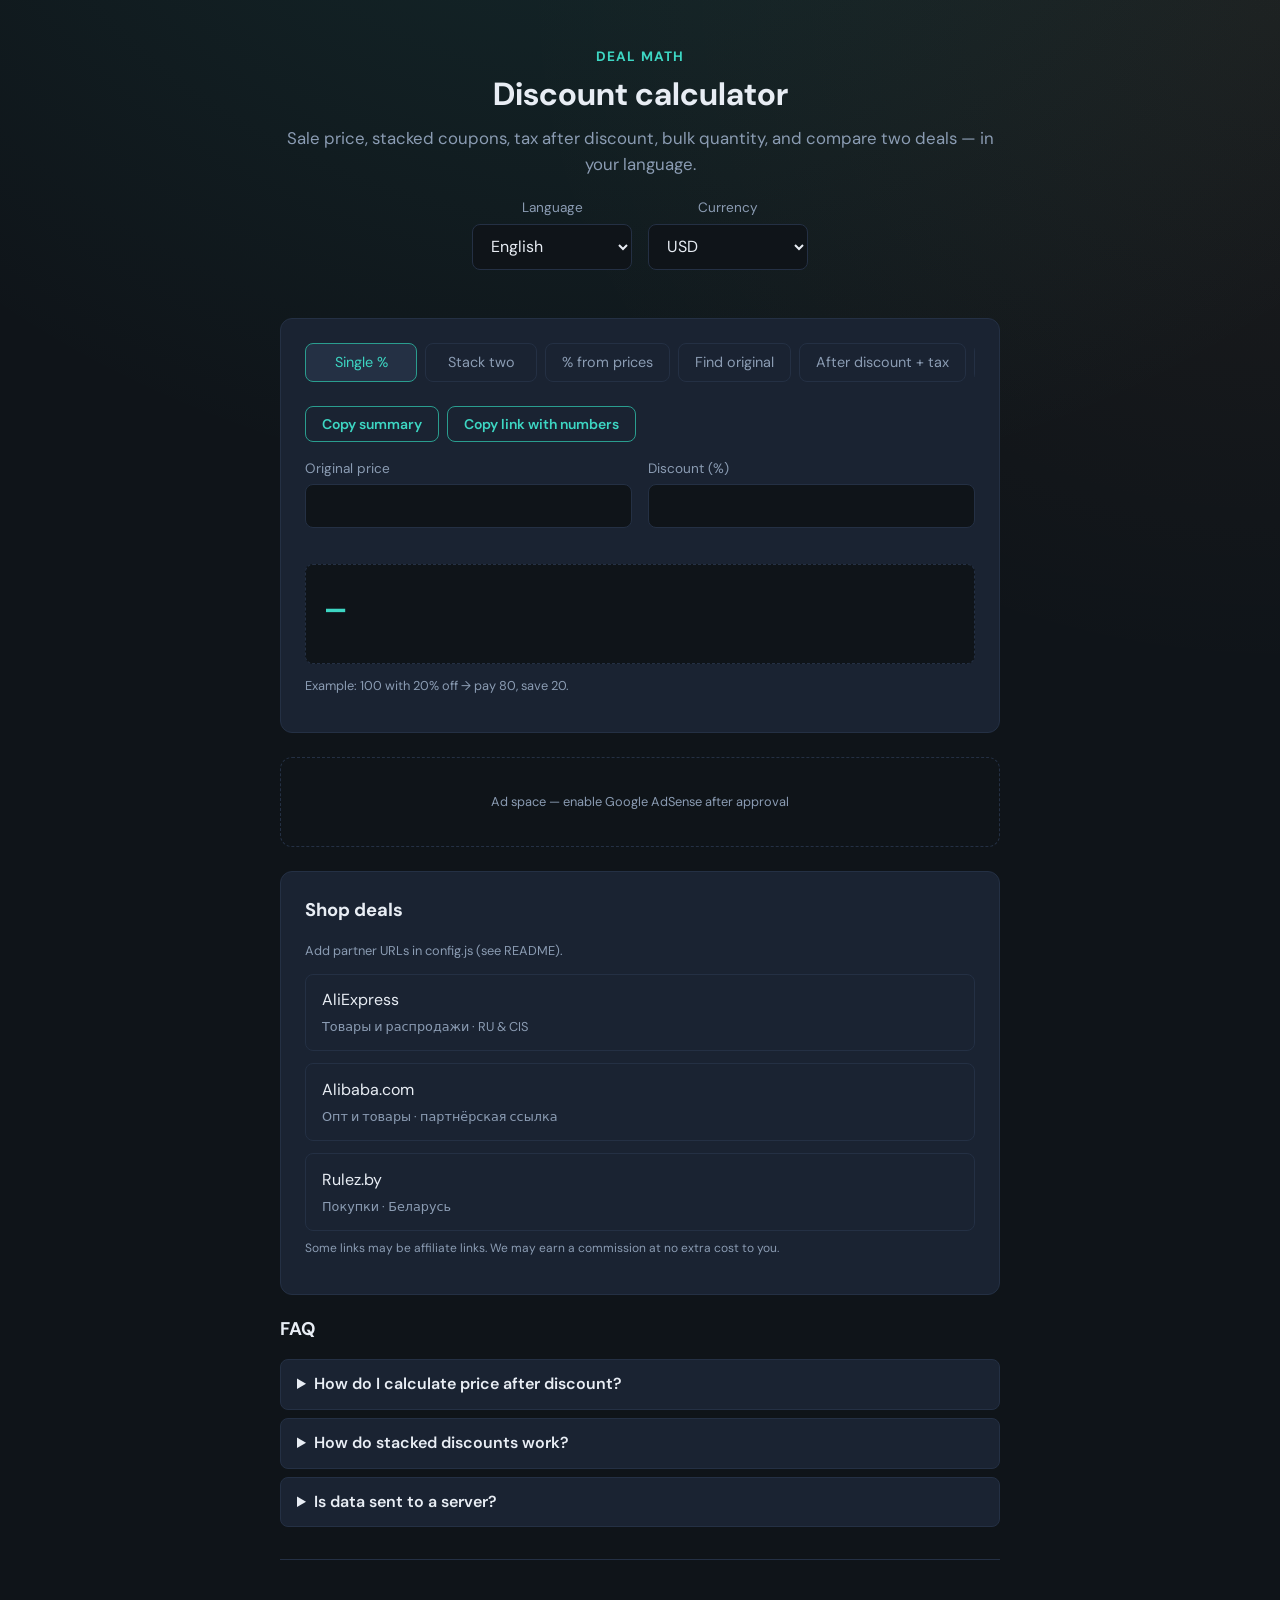
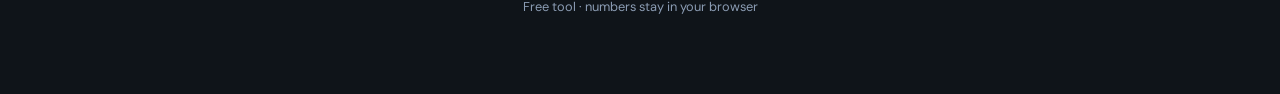
<file: index.html>
<!DOCTYPE html>
<html lang="ru">
  <head>
    <meta charset="utf-8" />
    <meta name="viewport" content="width=device-width, initial-scale=1" />
    <meta name="mitgo-verification" content="15f82dff-ff87-4726-8a8a-8f9b454998b1" />
    <meta name="google-site-verification" content="AN2-uLOAGVZYsGgQOPrCtuJt27Yc259OUu7pYyU6ux8" />
    <title>Discount Calculator</title>
    <meta name="description" content="Free discount calculator" />
    <link rel="canonical" href="https://kimaleksandr.github.io/deal-math/" />
    <link
      rel="sitemap"
      type="application/xml"
      title="Sitemap"
      href="https://kimaleksandr.github.io/deal-math/sitemap.xml"
    />
    <link rel="alternate" hreflang="en" href="https://kimaleksandr.github.io/deal-math/?lang=en" />
    <link rel="alternate" hreflang="ru" href="https://kimaleksandr.github.io/deal-math/?lang=ru" />
    <link rel="alternate" hreflang="ky" href="https://kimaleksandr.github.io/deal-math/?lang=ky" />
    <link rel="alternate" hreflang="kk" href="https://kimaleksandr.github.io/deal-math/?lang=kk" />
    <link rel="alternate" hreflang="uz" href="https://kimaleksandr.github.io/deal-math/?lang=uz" />
    <link rel="alternate" hreflang="x-default" href="https://kimaleksandr.github.io/deal-math/?lang=en" />
    <meta property="og:type" content="website" />
    <meta property="og:title" content="Deal Math — Discount Calculator" />
    <meta property="og:description" content="Sale price, stacked discounts, VAT, compare deals." />
    <link rel="preconnect" href="https://fonts.googleapis.com" />
    <link rel="preconnect" href="https://fonts.gstatic.com" crossorigin />
    <link
      href="https://fonts.googleapis.com/css2?family=DM+Sans:wght@400;600;700&family=JetBrains+Mono:wght@500;600&display=swap"
      rel="stylesheet"
    />
    <link rel="stylesheet" href="assets/style.css" />
    <script type="application/ld+json">
      {
        "@context": "https://schema.org",
        "@type": "WebApplication",
        "name": "Deal Math",
        "applicationCategory": "FinanceApplication",
        "operatingSystem": "Any",
        "offers": { "@type": "Offer", "price": "0", "priceCurrency": "USD" }
      }
    </script>
  </head>
  <body>
    <div class="wrap">
      <header>
        <p class="logo" data-i18n="brand">Deal Math</p>
        <h1 data-i18n="h1">Discount calculator</h1>
        <p class="lead" data-i18n="lead"></p>
        <div class="header-controls">
          <div class="field field-inline">
            <label for="lang" data-i18n="langLabel">Language</label>
            <select id="lang" name="lang"></select>
          </div>
          <div class="field field-inline">
            <label for="currency" data-i18n="currencyLabel">Currency</label>
            <select id="currency" name="currency">
              <option value="USD">USD</option>
              <option value="EUR">EUR</option>
              <option value="RUB">RUB</option>
              <option value="KGS">KGS</option>
              <option value="KZT">KZT</option>
              <option value="UZS">UZS</option>
            </select>
          </div>
        </div>
      </header>

      <main>
        <section class="card">
          <div class="tabs" role="tablist">
            <button type="button" class="tab" role="tab" aria-selected="true" data-panel="panel-simple" data-i18n="tabSimple"></button>
            <button type="button" class="tab" role="tab" aria-selected="false" data-panel="panel-stack" data-i18n="tabStack"></button>
            <button type="button" class="tab" role="tab" aria-selected="false" data-panel="panel-reverse" data-i18n="tabReverse"></button>
            <button type="button" class="tab" role="tab" aria-selected="false" data-panel="panel-restore" data-i18n="tabRestore"></button>
            <button type="button" class="tab" role="tab" aria-selected="false" data-panel="panel-vat" data-i18n="tabVat"></button>
            <button type="button" class="tab" role="tab" aria-selected="false" data-panel="panel-qty" data-i18n="tabQty"></button>
            <button type="button" class="tab" role="tab" aria-selected="false" data-panel="panel-compare" data-i18n="tabCompare"></button>
          </div>

          <div class="toolbar">
            <button type="button" class="btn secondary" id="btn-copy" data-i18n="copyResult"></button>
            <button type="button" class="btn secondary" id="btn-share" data-i18n="shareLink"></button>
          </div>

          <div id="panel-simple" class="panel" role="tabpanel">
            <div class="row">
              <div class="field">
                <label for="price" data-i18n="labelOriginal"></label>
                <input id="price" type="number" inputmode="decimal" min="0" step="0.01" />
              </div>
              <div class="field">
                <label for="discount" data-i18n="labelDiscount"></label>
                <input id="discount" type="number" inputmode="decimal" min="0" max="100" step="0.1" />
              </div>
            </div>
            <div class="result" id="result-simple">
              <p class="result-main">—</p>
              <p class="result-sub"></p>
            </div>
            <p class="hint" data-i18n="hintSimple"></p>
          </div>

          <div id="panel-stack" class="panel" role="tabpanel" hidden>
            <div class="field">
              <label for="stack-price" data-i18n="labelOriginal"></label>
              <input id="stack-price" type="number" inputmode="decimal" min="0" step="0.01" />
            </div>
            <div class="row">
              <div class="field">
                <label for="stack-d1" data-i18n="labelFirst"></label>
                <input id="stack-d1" type="number" inputmode="decimal" min="0" max="100" step="0.1" />
              </div>
              <div class="field">
                <label for="stack-d2" data-i18n="labelSecond"></label>
                <input id="stack-d2" type="number" inputmode="decimal" min="0" max="100" step="0.1" />
              </div>
            </div>
            <div class="result" id="result-stack">
              <p class="result-main">—</p>
              <p class="result-sub"></p>
            </div>
            <p class="hint" data-i18n="hintStack"></p>
          </div>

          <div id="panel-reverse" class="panel" role="tabpanel" hidden>
            <div class="row">
              <div class="field">
                <label for="rev-original" data-i18n="labelWas"></label>
                <input id="rev-original" type="number" inputmode="decimal" min="0" step="0.01" />
              </div>
              <div class="field">
                <label for="rev-sale" data-i18n="labelNow"></label>
                <input id="rev-sale" type="number" inputmode="decimal" min="0" step="0.01" />
              </div>
            </div>
            <div class="result" id="result-reverse">
              <p class="result-main">—</p>
              <p class="result-sub"></p>
            </div>
            <p class="hint" data-i18n="hintReverse"></p>
          </div>

          <div id="panel-restore" class="panel" role="tabpanel" hidden>
            <div class="row">
              <div class="field">
                <label for="restore-sale" data-i18n="labelNow"></label>
                <input id="restore-sale" type="number" inputmode="decimal" min="0" step="0.01" />
              </div>
              <div class="field">
                <label for="restore-disc" data-i18n="labelDiscount"></label>
                <input id="restore-disc" type="number" inputmode="decimal" min="0" max="99.9" step="0.1" />
              </div>
            </div>
            <div class="result" id="result-restore">
              <p class="result-main">—</p>
              <p class="result-sub"></p>
            </div>
            <p class="hint" data-i18n="hintRestore"></p>
          </div>

          <div id="panel-vat" class="panel" role="tabpanel" hidden>
            <div class="row">
              <div class="field">
                <label for="vat-price" data-i18n="labelOriginal"></label>
                <input id="vat-price" type="number" inputmode="decimal" min="0" step="0.01" />
              </div>
              <div class="field">
                <label for="vat-disc" data-i18n="labelDiscount"></label>
                <input id="vat-disc" type="number" inputmode="decimal" min="0" max="100" step="0.1" />
              </div>
            </div>
            <div class="field">
              <label for="vat-rate" data-i18n="labelVat"></label>
              <input id="vat-rate" type="number" inputmode="decimal" min="0" max="100" step="0.1" value="12" />
            </div>
            <div class="result" id="result-vat">
              <p class="result-main">—</p>
              <p class="result-sub"></p>
            </div>
            <p class="hint" data-i18n="hintVat"></p>
          </div>

          <div id="panel-qty" class="panel" role="tabpanel" hidden>
            <div class="row">
              <div class="field">
                <label for="qty-unit" data-i18n="labelUnitPrice"></label>
                <input id="qty-unit" type="number" inputmode="decimal" min="0" step="0.01" />
              </div>
              <div class="field">
                <label for="qty-count" data-i18n="labelQty"></label>
                <input id="qty-count" type="number" inputmode="decimal" min="1" step="1" value="2" />
              </div>
            </div>
            <div class="field">
              <label for="qty-disc" data-i18n="labelDiscount"></label>
              <input id="qty-disc" type="number" inputmode="decimal" min="0" max="100" step="0.1" />
            </div>
            <div class="result" id="result-qty">
              <p class="result-main">—</p>
              <p class="result-sub"></p>
            </div>
            <p class="hint" data-i18n="hintQty"></p>
          </div>

          <div id="panel-compare" class="panel" role="tabpanel" hidden>
            <div class="compare-grid">
              <div>
                <div class="field">
                  <label for="cmp-price-a" data-i18n="labelOfferA"></label>
                  <input id="cmp-price-a" type="number" inputmode="decimal" min="0" step="0.01" />
                </div>
                <div class="field">
                  <label for="cmp-disc-a" data-i18n="labelOfferADisc"></label>
                  <input id="cmp-disc-a" type="number" inputmode="decimal" min="0" max="100" step="0.1" />
                </div>
              </div>
              <div>
                <div class="field">
                  <label for="cmp-price-b" data-i18n="labelOfferB"></label>
                  <input id="cmp-price-b" type="number" inputmode="decimal" min="0" step="0.01" />
                </div>
                <div class="field">
                  <label for="cmp-disc-b" data-i18n="labelOfferBDisc"></label>
                  <input id="cmp-disc-b" type="number" inputmode="decimal" min="0" max="100" step="0.1" />
                </div>
              </div>
            </div>
            <div class="result" id="result-compare">
              <p class="result-main">—</p>
              <p class="result-sub"></p>
            </div>
            <p class="hint" data-i18n="hintCompare"></p>
          </div>
        </section>

        <div class="ad-slot" id="ad-top" data-i18n="adPlaceholder"></div>

        <section class="affiliate card">
          <h2 data-i18n="affiliateTitle"></h2>
          <p class="hint affiliate-hint" data-i18n="affiliateHint"></p>
          <ul class="affiliate-list" id="affiliate-list"></ul>
          <p class="disclosure" data-i18n="disclosure"></p>
        </section>

        <section class="faq seo-block">
          <h2 data-i18n="faqTitle"></h2>
          <div id="faq-root"></div>
        </section>
      </main>

      <footer>
        <p data-i18n="footerText"></p>
      </footer>
    </div>

    <script>
      window.SITE_CONFIG = window.SITE_CONFIG || { affiliates: [] };
    </script>
    <script src="config.js" defer></script>
    <script type="module" src="assets/app.js"></script>
  </body>
</html>
</file>
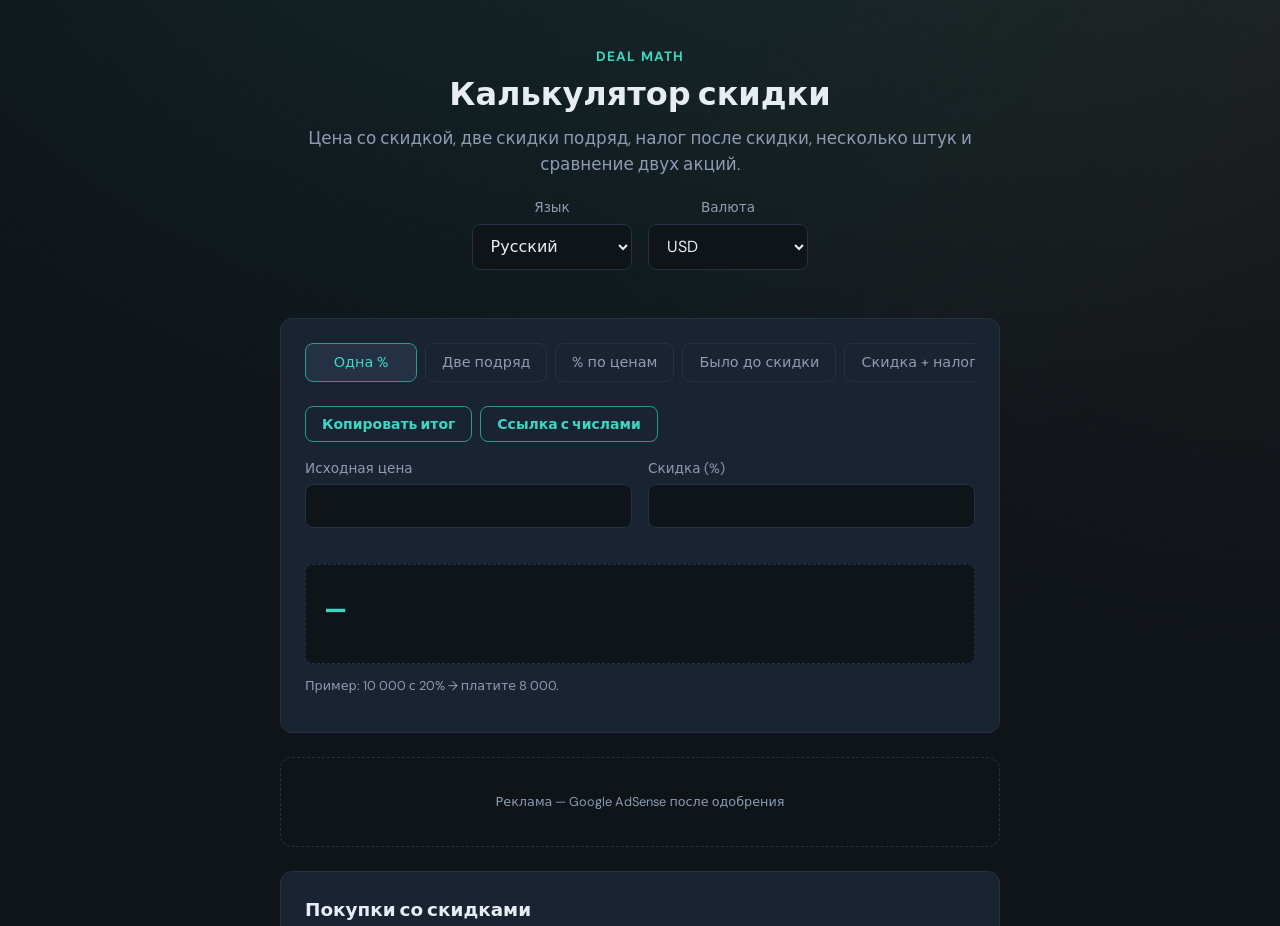
<file: ru/index.html>
<!DOCTYPE html>
<html lang="ru">
  <head>
    <meta charset="utf-8" />
    <meta http-equiv="refresh" content="0;url=../?lang=ru" />
    <link rel="canonical" href="../?lang=ru" />
    <title>Redirect</title>
  </head>
  <body>
    <p><a href="../?lang=ru">Калькулятор скидки</a></p>
  </body>
</html>
</file>
<file: assets/style.css>
:root {
  --bg: #0f1419;
  --surface: #1a2332;
  --surface-2: #243044;
  --text: #e8edf4;
  --muted: #8b9cb3;
  --accent: #3dd6c3;
  --accent-dim: #2a9d8f;
  --warn: #f4a261;
  --radius: 12px;
  --font: "DM Sans", system-ui, sans-serif;
  --mono: "JetBrains Mono", ui-monospace, monospace;
}

*,
*::before,
*::after {
  box-sizing: border-box;
}

html {
  scroll-behavior: smooth;
}

body {
  margin: 0;
  min-height: 100vh;
  font-family: var(--font);
  font-size: 1rem;
  line-height: 1.55;
  color: var(--text);
  background: var(--bg);
  background-image:
    radial-gradient(ellipse 80% 50% at 50% -20%, rgba(61, 214, 195, 0.12), transparent),
    radial-gradient(ellipse 60% 40% at 100% 0%, rgba(244, 162, 97, 0.06), transparent);
}

a {
  color: var(--accent);
  text-decoration: none;
}

a:hover {
  text-decoration: underline;
}

.wrap {
  width: min(720px, 100% - 2rem);
  margin: 0 auto;
  padding: 2rem 0 4rem;
}

header {
  text-align: center;
  margin-bottom: 2rem;
}

.logo {
  font-weight: 700;
  font-size: 0.85rem;
  letter-spacing: 0.08em;
  text-transform: uppercase;
  color: var(--accent);
  margin-bottom: 0.5rem;
}

h1 {
  font-size: clamp(1.5rem, 4vw, 2rem);
  font-weight: 700;
  margin: 0 0 0.75rem;
  line-height: 1.2;
}

.lead {
  color: var(--muted);
  margin: 0;
  font-size: 1.05rem;
}

.header-controls {
  display: flex;
  flex-wrap: wrap;
  justify-content: center;
  gap: 1rem;
  margin-top: 1.25rem;
}

.field-inline {
  margin-bottom: 0;
  min-width: 10rem;
}

.field-inline label {
  margin-bottom: 0.25rem;
}

.field-inline select {
  padding: 0.5rem 0.75rem;
}

.toolbar {
  display: flex;
  flex-wrap: wrap;
  gap: 0.5rem;
  margin-bottom: 1rem;
}

.btn {
  padding: 0.5rem 1rem;
  border-radius: 8px;
  border: 1px solid var(--accent-dim);
  background: var(--accent);
  color: var(--bg);
  font-family: inherit;
  font-size: 0.875rem;
  font-weight: 600;
  cursor: pointer;
}

.btn.secondary {
  background: transparent;
  color: var(--accent);
}

.btn:hover {
  filter: brightness(1.05);
}

.compare-grid {
  display: grid;
  grid-template-columns: 1fr 1fr;
  gap: 1rem;
}

@media (max-width: 520px) {
  .compare-grid {
    grid-template-columns: 1fr;
  }
}

.card {
  background: var(--surface);
  border: 1px solid var(--surface-2);
  border-radius: var(--radius);
  padding: 1.5rem;
  margin-bottom: 1.25rem;
}

.tabs {
  display: flex;
  gap: 0.5rem;
  margin-bottom: 1.25rem;
  overflow-x: auto;
  flex-wrap: nowrap;
  padding-bottom: 0.25rem;
}

.tab {
  flex: 0 0 auto;
  white-space: nowrap;
  min-width: 7rem;
  padding: 0.6rem 1rem;
  border: 1px solid var(--surface-2);
  border-radius: 8px;
  background: transparent;
  color: var(--muted);
  font-family: inherit;
  font-size: 0.9rem;
  cursor: pointer;
  transition: background 0.15s, color 0.15s, border-color 0.15s;
}

.tab:hover {
  color: var(--text);
  border-color: var(--muted);
}

.tab[aria-selected="true"] {
  background: var(--surface-2);
  color: var(--accent);
  border-color: var(--accent-dim);
}

.panel[hidden] {
  display: none;
}

.field {
  margin-bottom: 1rem;
}

.field label {
  display: block;
  font-size: 0.85rem;
  color: var(--muted);
  margin-bottom: 0.35rem;
}

.field input,
.field select {
  width: 100%;
  padding: 0.65rem 0.85rem;
  border: 1px solid var(--surface-2);
  border-radius: 8px;
  background: var(--bg);
  color: var(--text);
  font-family: inherit;
  font-size: 1rem;
}

.field input:focus,
.field select:focus {
  outline: 2px solid var(--accent-dim);
  outline-offset: 1px;
}

.row {
  display: grid;
  grid-template-columns: 1fr 1fr;
  gap: 1rem;
}

@media (max-width: 480px) {
  .row {
    grid-template-columns: 1fr;
  }
}

.result {
  margin-top: 1.25rem;
  padding: 1.25rem;
  border-radius: 8px;
  background: var(--bg);
  border: 1px dashed var(--surface-2);
}

.result-main {
  font-family: var(--mono);
  font-size: clamp(1.5rem, 5vw, 2rem);
  font-weight: 600;
  color: var(--accent);
  margin: 0 0 0.5rem;
}

.result-sub {
  margin: 0;
  color: var(--muted);
  font-size: 0.95rem;
}

.result-sub strong {
  color: var(--warn);
}

.hint {
  font-size: 0.8rem;
  color: var(--muted);
  margin-top: 0.75rem;
}

.ad-slot {
  min-height: 90px;
  display: flex;
  align-items: center;
  justify-content: center;
  border: 1px dashed var(--surface-2);
  border-radius: var(--radius);
  color: var(--muted);
  font-size: 0.8rem;
  margin: 1.5rem 0;
  text-align: center;
  padding: 1rem;
}

.affiliate h2,
.faq h2,
.seo-block h2 {
  font-size: 1.15rem;
  margin: 0 0 1rem;
}

.affiliate-list {
  list-style: none;
  padding: 0;
  margin: 0;
  display: flex;
  flex-direction: column;
  gap: 0.75rem;
}

.affiliate-list a {
  display: block;
  padding: 0.85rem 1rem;
  background: var(--surface);
  border: 1px solid var(--surface-2);
  border-radius: 8px;
  color: var(--text);
  text-decoration: none;
  transition: border-color 0.15s;
}

.affiliate-list a:hover {
  border-color: var(--accent-dim);
  text-decoration: none;
}

.affiliate-list span {
  display: block;
  font-size: 0.8rem;
  color: var(--muted);
  margin-top: 0.25rem;
}

.faq details {
  background: var(--surface);
  border: 1px solid var(--surface-2);
  border-radius: 8px;
  margin-bottom: 0.5rem;
  padding: 0.75rem 1rem;
}

.faq summary {
  cursor: pointer;
  font-weight: 600;
}

.faq details[open] summary {
  margin-bottom: 0.5rem;
  color: var(--accent);
}

.faq p {
  margin: 0;
  color: var(--muted);
  font-size: 0.95rem;
}

footer {
  text-align: center;
  color: var(--muted);
  font-size: 0.8rem;
  margin-top: 2rem;
  padding-top: 1.5rem;
  border-top: 1px solid var(--surface-2);
}

.disclosure {
  font-size: 0.75rem;
  color: var(--muted);
  margin-top: 0.5rem;
}
</file>
